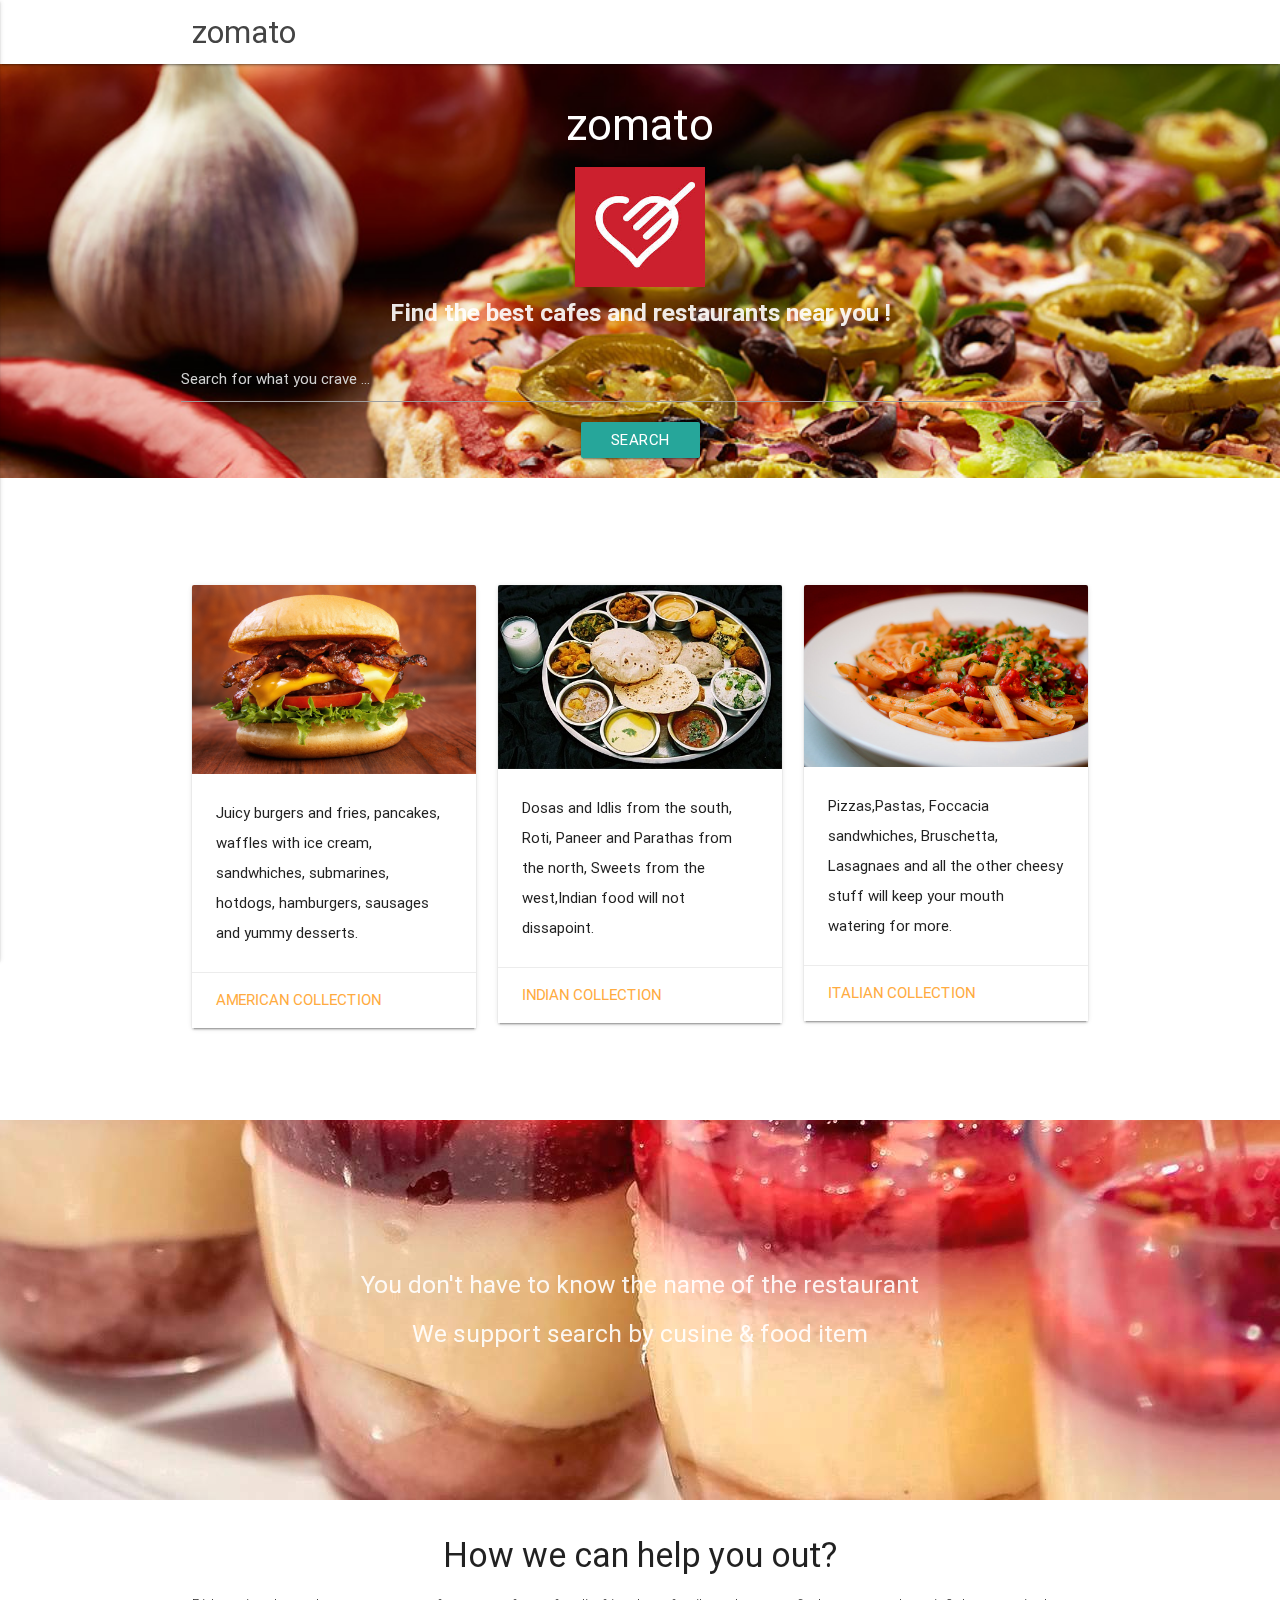
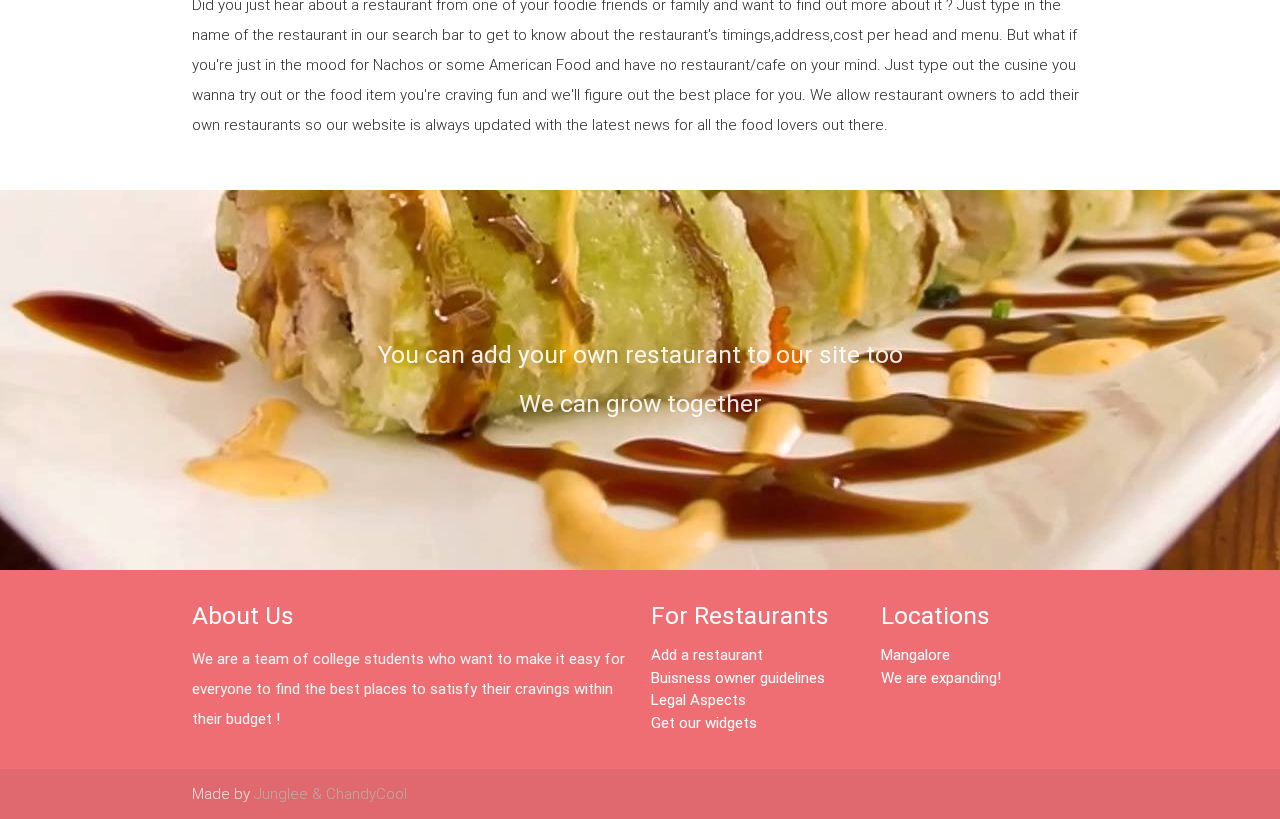
<file: parallax-template/index.html>
<!DOCTYPE html>
<html lang="en">
<head>
  <meta http-equiv="Content-Type" content="text/html; charset=UTF-8"/>
  <meta name="viewport" content="width=device-width, initial-scale=1, maximum-scale=1.0, user-scalable=no"/>
  <title>zomato</title>

  <!-- CSS  -->
  <link href="https://fonts.googleapis.com/icon?family=Material+Icons" rel="stylesheet">
  <link href="css/materialize.css" type="text/css" rel="stylesheet" media="screen,projection"/>
  <link href="css/style.css" type="text/css" rel="stylesheet" media="screen,projection"/>
</head>
<body>
  <nav class="white" role="navigation">
    <div class="nav-wrapper container">
      <a id="logo-container" href="#" class="brand-logo">zomato</a>
      <ul class="right hide-on-med-and-down">
        <li><a href="#"></a></li>
      </ul>

      <ul id="nav-mobile" class="side-nav">
        
      </ul>
      <a href="#" data-activates="nav-mobile" class="button-collapse"><i class="material-icons">menu</i></a>
    </div>
  </nav>

  <div id="index-banner" class="parallax-container">
    <div class="section no-pad-bot">
      <div class="container">
        <br><br>
        <h3 class="header center white-text text-lighten-2">zomato</h3>
        <div class="col s1 center"><center><img src="heart.jpg" style="width:130px;height:120px;top=150px;"></center></div>
        <div class="row center">
          <h5 class="header col s12 light"><b>Find the best cafes and restaurants near you !</b></h5>
        </div>

        <div class="row">
        
  
        <form>
          <input type="search" class="search red" placeholder="Search for what you crave ..." />
        </form>
        <center><a class="waves-effect waves-light btn red">search</a></center>
          
        </div>  
        
        <br><br>

      </div>
    </div>
    <div class="parallax"><img src="cover2.jpg" alt="Unsplashed background img 1"></div>
  </div>
 
  <div class="row">
    </br>
  </div>

  <div class="row">
    </br>
  </div>

  <div class="container">
    <div class="section">

      <!--   Icon Section   -->
      <div class="row">
        <div class="col s12 m4">
         
       
          <div class="card">
            <div class="card-image">
              <img src="tile1.jpg">
              <span class="card-title"></span>
            </div>
            <div class="card-content">
              <p>Juicy burgers and fries, pancakes, waffles with ice cream, sandwhiches, submarines, hotdogs, hamburgers, sausages and yummy desserts.</p>
            </div>
            <div class="card-action">
              <a href="#">American collection</a>
            </div>
          </div>
       
            
        </div>

        <div class="col s12 m4">
          <div class="card">
            <div class="card-image">
              <img src="tile2.jpg">
              <span class="card-title"></span>
            </div>
            <div class="card-content">
              <p>Dosas and Idlis from the south, Roti, Paneer and Parathas from the north, Sweets from the west,Indian food will not dissapoint.</p>
            </div>
            <div class="card-action">
              <a href="#">indian collection</a>
            </div>
          </div>
        </div>

        <div class="col s12 m4">
          <div class="card">
            <div class="card-image">
              <img src="tile3.jpg">
              <span class="card-title"></span>
            </div>
            <div class="card-content">
              <p>Pizzas,Pastas, Foccacia sandwhiches, Bruschetta, Lasagnaes and all the other cheesy stuff will keep your mouth watering for more.</p>
            </div>
            <div class="card-action">
              <a href="#">italian collection</a>
            </div>
          </div>
        </div>
      </div>

    </div>
  </div>

<div class="row">
    </br>
</div>

  <div class="parallax-container valign-wrapper">
    <div class="section no-pad-bot">
      <div class="container">
        <div class="row center">
          <h5 class="header col s12 ">You don't have to know the name of the restaurant</h5>
     <h5 class="header col s12 ">We support search by cusine & food item</h5>
        </div>
      </div>
    </div>
    <div class="parallax"><img src="cover3.jpg" alt="Unsplashed background img 2"></div>
  </div>

  <div class="container">
    <div class="section">

      <div class="row">
        <div class="col s12 center">
          <h3><i class="mdi-content-send brown-text"></i></h3>
          <h4>How we can help you out?</h4>
          <p class="left-align light">Did you just hear about a restaurant from one of your foodie friends or family and want to find out more about it ? Just type in the name of the restaurant in our search bar to get to know about the restaurant's timings,address,cost per head and menu. But what if you're just in the mood for Nachos or some American Food and have no restaurant/cafe on your mind. Just type out the cusine you wanna try out or the food item you're craving fun and we'll figure out the best place for you. We allow restaurant owners to add their own restaurants so our website is always updated with the latest news for all the food lovers out there.</p>
        </div>
      </div>

    </div>
  </div>


  <div class="parallax-container valign-wrapper">
    <div class="section no-pad-bot">
      <div class="container">
        <div class="row center">
          <h5 class="header col s12 ">You can add your own restaurant to our site too</h5>
    <h5 class="header col s12 ">We can grow together</h5>
        </div>
      </div>
    </div>
    <div class="parallax"><img src="footer.jpg" alt="Unsplashed background img 3"></div>
  </div>

  <footer class="page-footer red">
    <div class="container">
      <div class="row">
        <div class="col l6 s12">
          <h5 class="white-text">About Us</h5>
          <p class="grey-text text-lighten-4">We are a team of college students who want to make it easy for everyone to find the best places to satisfy their cravings within their budget !</p>


        </div>
        <div class="col l3 s12">
          <h5 class="white-text">For Restaurants</h5>
          <ul>
            <li><a class="white-text" href="">Add a restaurant</a></li>
            <li><a class="white-text" href="#!">Buisness owner guidelines</a></li>
            <li><a class="white-text" href="#!">Legal Aspects</a></li>
            <li><a class="white-text" href="#!">Get our widgets</a></li>
          </ul>
        </div>
        <div class="col l3 s12">
          <h5 class="white-text">Locations</h5>
          <ul>
            <li><a class="white-text" href="https://www.google.co.in/maps/place/Mangaluru,+Karnataka/@12.9231621,74.7820487,12z/data=!3m1!4b1!4m5!3m4!1s0x3ba35a4c37bf488f:0x827bbc7a74fcfe64!8m2!3d12.9141417!4d74.8559568">Mangalore</a></li>
            <li><a class="white-text" href="#!">We are expanding!</a></li>
            <li><a class="white-text" href="#!"></a></li>
          </ul>
        </div>
      </div>
    </div>
    <div class="footer-copyright">
      <div class="container">
      Made by <a class="brown-text text-lighten-3" href="https://github.com/kavya-a/ITA-Project">Junglee & ChandyCool</a>
      </div>
    </div>
  </footer>


  <!--  Scripts-->
  <script src="https://code.jquery.com/jquery-2.1.1.min.js"></script>
  <script src="js/materialize.js"></script>
  <script src="js/init.js"></script>

  </body>
</html>
</file>
<file: parallax-template/css/style.css>
/* Custom Stylesheet */
/**
 * Use this file to override Materialize files so you can update
 * the core Materialize files in the future
 *
 * Made By MaterializeCSS.com
 */

nav ul a,
nav .brand-logo {
  color: #444;
}

p {
  line-height: 2rem;
}

.button-collapse {
  color: #26a69a;
}

.parallax-container {
  min-height: 380px;
  line-height: 0;
  height: auto;
  color: rgba(255,255,255,.9);
}
  .parallax-container .section {
    width: 100%;
  }

@media only screen and (max-width : 992px) {
  .parallax-container .section {
    position: absolute;
    top: 40%;
  }
  #index-banner .section {
    top: 10%;
  }
}

@media only screen and (max-width : 600px) {
  #index-banner .section {
    top: 0;
  }
}

.icon-block {
  padding: 0 15px;
}
.icon-block .material-icons {
  font-size: inherit;
}

footer.page-footer {
  margin: 0;
}
</file>
